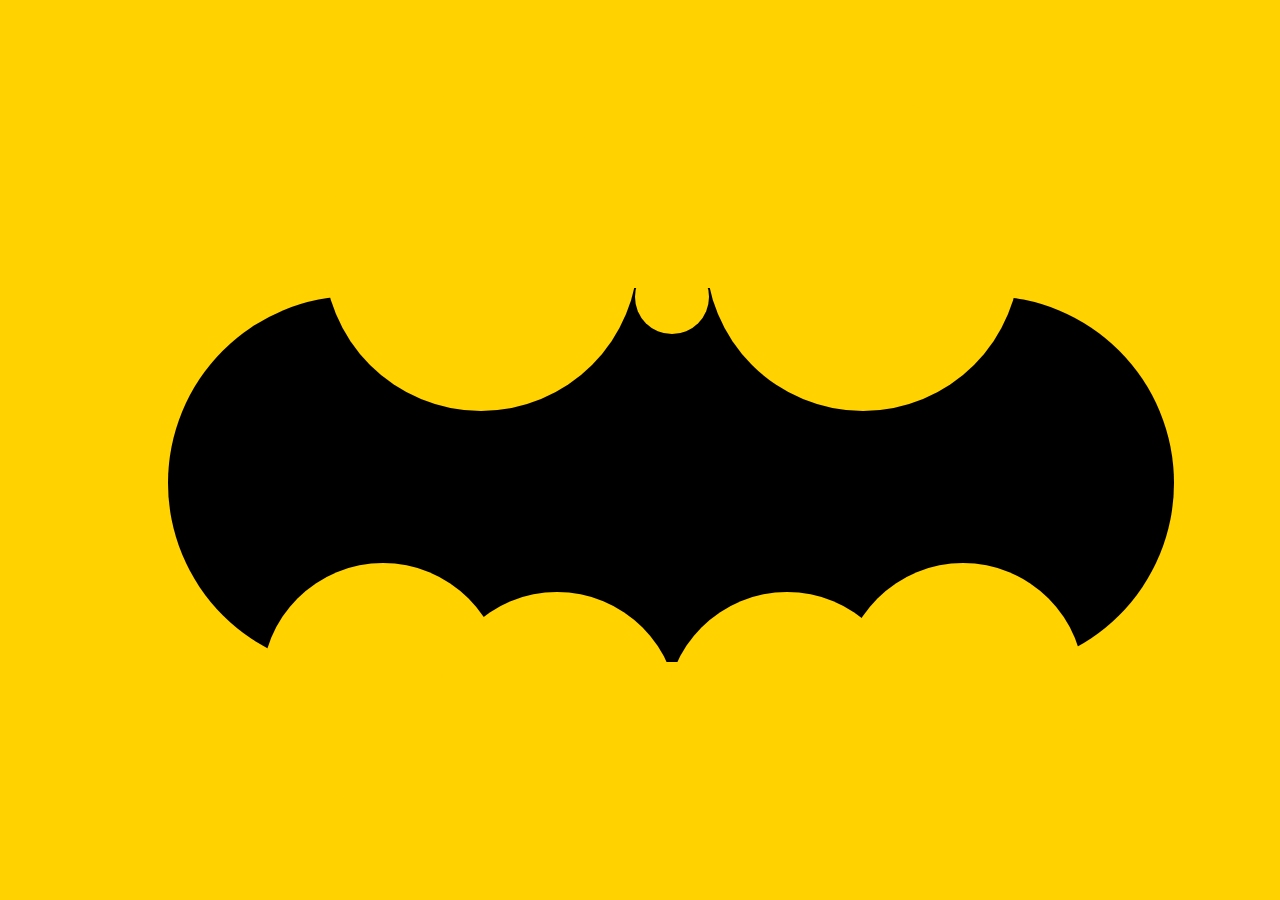
<file: Desenhos/Dc/Batman/index.html>
<!DOCTYPE html>
<html lang="en">
<head>
    <meta charset="UTF-8">
    <meta http-equiv="X-UA-Compatible" content="IE=edge">
    <meta name="viewport" content="width=device-width, initial-scale=1.0">
    <title>Batman</title>

    <link rel="stylesheet" href="./style.css">
</head>
<body>
    <div class="base"></div>
    <div class="lat-Left"></div>
    <div class="lat-Right"></div>
    <div class="base-1"></div>
    <div class="base-2"></div>
    <div class="base-3"></div>
    <div class="base-4"></div>
    <div class="top-1"></div>
    <div class="top-2"></div>
    <div class="higher"></div>
</body>
</html>
</file>
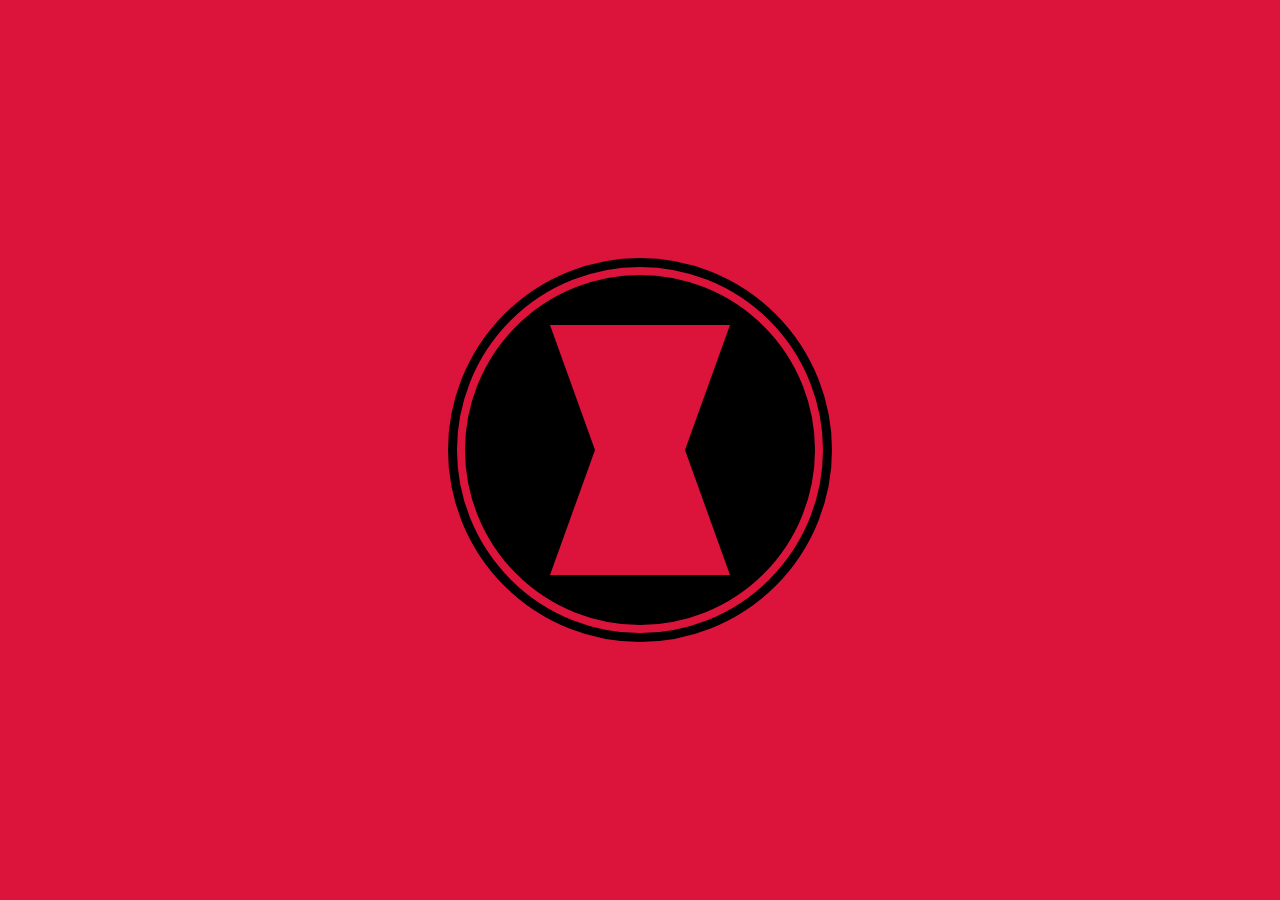
<file: Desenhos/-Symbol-Black_Widow.html>
<!DOCTYPE html>
<html lang="en">
<head>
    <meta charset="UTF-8">
    <meta http-equiv="X-UA-Compatible" content="IE=edge">
    <meta name="viewport" content="width=device-width, initial-scale=1.0">
    <title>Document</title>

    <style>

        * {

        margin: 0;
        padding: 0;
        border: 0;
            
        }

        *, *::before, *::after {

            box-sizing: border-box;

        }

        body {

            display: flex;
            background: crimson;
            height: 100vh;
            align-items: center;
            justify-content: center;


        }

        div {

            background-color: black;
            width: 400px;
            height: 400px;
            border-radius: 50%;
            border: 25px double crimson;
            position: fixed;

        }

        div::before {

            content: "";
            position: absolute;
            width: 0;
            height: 0;
            top: 50%;
            left: 50%;
            transform: translate(-50%, -50%);
            border-left: 90px solid transparent;
            border-bottom: 250px solid crimson;
            border-right: 90px solid transparent;

        }

        div::after {

            content: "";
            position: absolute;
            width: 0;
            height: 0;
            top: 50%;
            left: 50%;
            transform: translate(-50%, -50%);
            border-left: 90px solid transparent;
            border-top: 250px solid crimson;
            border-right: 90px solid transparent;

        }
    </style>
</head>
<body>
    <div></div>
</body>
</html>
</file>
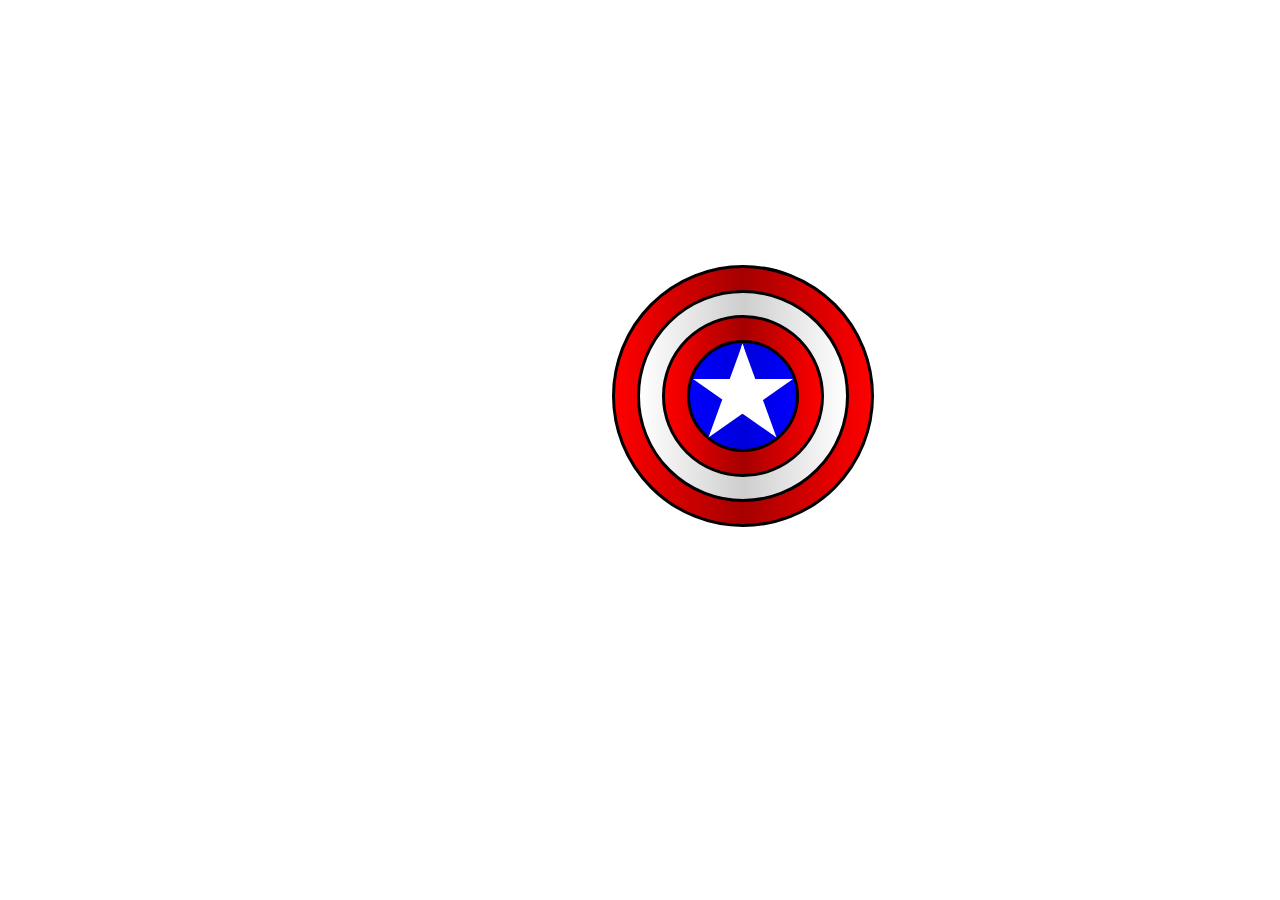
<file: Desenhos/Escudo_Capitão_America.html>
<!DOCTYPE html>
<html lang="en">
<head>
    <meta charset="UTF-8">
    <meta http-equiv="X-UA-Compatible" content="IE=edge">
    <meta name="viewport" content="width=device-width, initial-scale=1.0">
    <title>Escudo do Capitão America</title>

    <style>

        * {

            margin: 0;
            padding: 0;
            border: 0;
                
        }

        /* CONFIG BODY */

        body {

            margin: 0 auto;
                
        }

        .Circle {

            border-radius: 50%;
            border: 3px solid;

            display: flex;
            align-items: center;
            justify-content: center;

            background: linear-gradient(to right, var(--Color1), var(--Color2), var(--Color1));

        }

        #Circle1 {

            width: 256px;
            height: 256px;

            --Color1: red;
            --Color2: rgb(166, 0, 0);

        }

        #Circle2 {

            width: 206px;
            height: 206px;
            
            --Color1: #fff;
            --Color2: rgb(206, 206, 206); 

        }

        #Circle3 {

            width: 156px;
            height: 156px;
            
            --Color1: red;
            --Color2: rgb(166, 0, 0);

        }

        #Circle4 {

            width: 106px;
            height: 106px;
            
            --Color1: blue;
            --Color2: rgb(0, 0, 220);

        }

        #Star {

            border-left: 50px solid transparent;
            border-right: 50px solid transparent;
            border-bottom: 35px solid white;
            transform: rotate(180deg);
        }

        #Star:before {

            position: absolute;
            border-left: 50px solid transparent;
            border-right: 50px solid transparent;
            border-bottom: 35px solid white;
            transform: rotate(70deg);
            content: "";
            left: -50px;
            
        }

        #Star:after {

            position: absolute;
            border-left: 50px solid transparent;
            border-right: 50px solid transparent;
            border-bottom: 35px solid white;
            transform: rotate(-70deg);
            content: "";
            left: -48.8px;
            top: 0.1px;

        }

    </style>

</head>
<body style="margin-left: 612px; margin-top: 265px;">
    <div id="Circle1" class="Circle">

        <div id="Circle2" class="Circle">

            <div id="Circle3" class="Circle">

                <div id="Circle4" class="Circle">

                    <div id="Star">

                    </div>

                </div>

            </div>

        </div>

    </div>

</body>
</html>
</file>
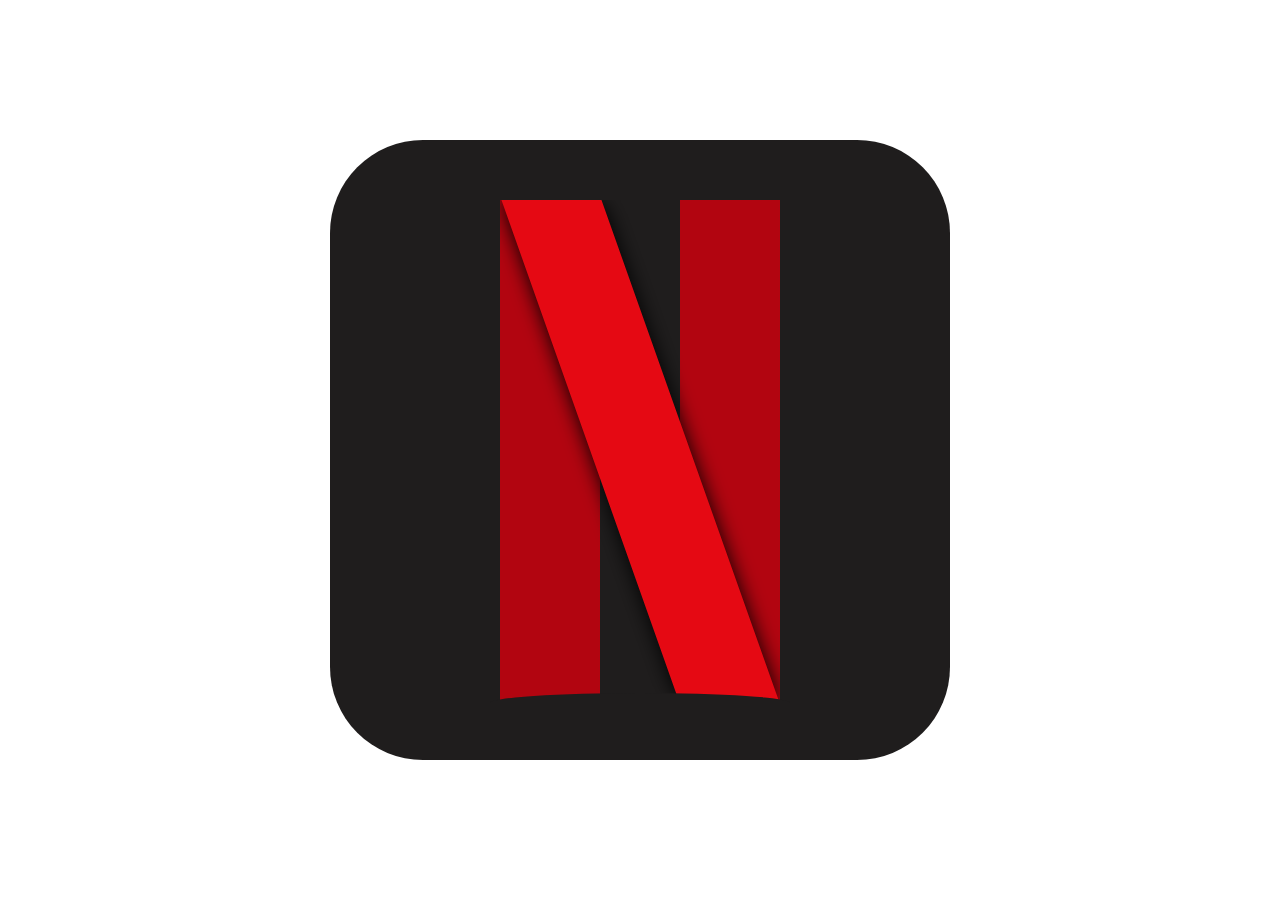
<file: Netflix/Logo-Netflix.html>
<!DOCTYPE html>
<html lang="en">
<head>
    <meta charset="UTF-8">
    <meta http-equiv="X-UA-Compatible" content="IE=edge">
    <meta name="viewport" content="width=device-width, initial-scale=1.0">
    <title>Netflix</title>

    <link rel="stylesheet" href="./Reset_Config.css">
    <link rel="stylesheet" href="./Style_Netflix.css">

</head>
<body>
    <main>
        <div>
            <span></span>
        </div>
    </main>
</body>
</html>
</file>
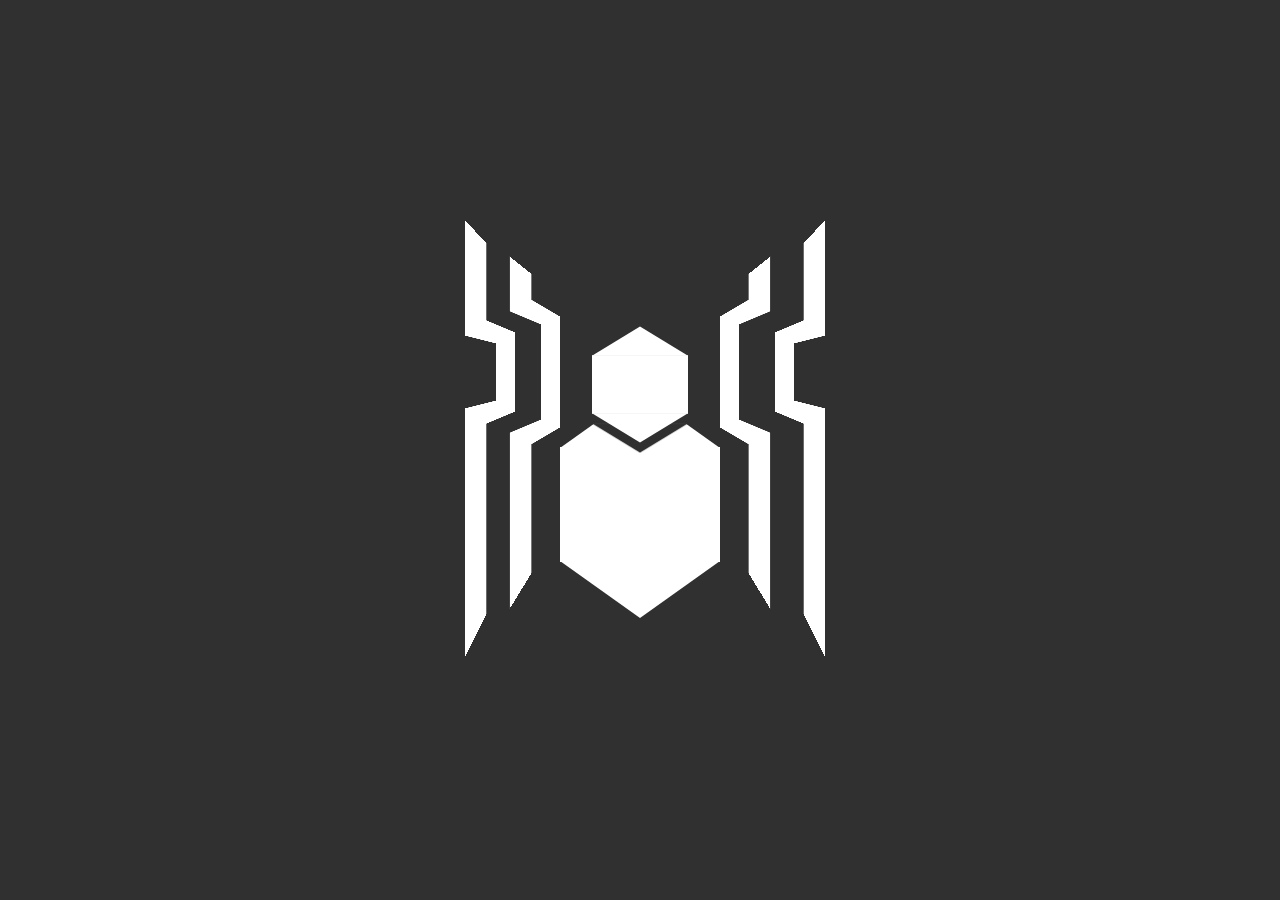
<file: Desenhos/-Symbol-Spider-Man/-Symbol-Spider-Man.html>
<!DOCTYPE html>
<html lang="en">
<head>
    <meta charset="UTF-8">
    <meta http-equiv="X-UA-Compatible" content="IE=edge">
    <meta name="viewport" content="width=device-width, initial-scale=1.0">
    <title>Spider-Man</title>

    <link rel="stylesheet" href="./-Simbol-Spider-Man.css">
</head>
<body>
    <div class="Container">
        <div class="Head Hex">
            <div class="Body Hex"></div>

            <div class="Legs">
                <div class="Wrap">
                    <div class="Leg"></div>
                    <div class="Leg"></div>
                </div>
                <div class="Wrap-Out">
                    <div class="Leg-Out"></div>
                    <div class="Leg-Out"></div>
                </div>
            </div>
        </div>
    </div>
</body>
</html>
</file>
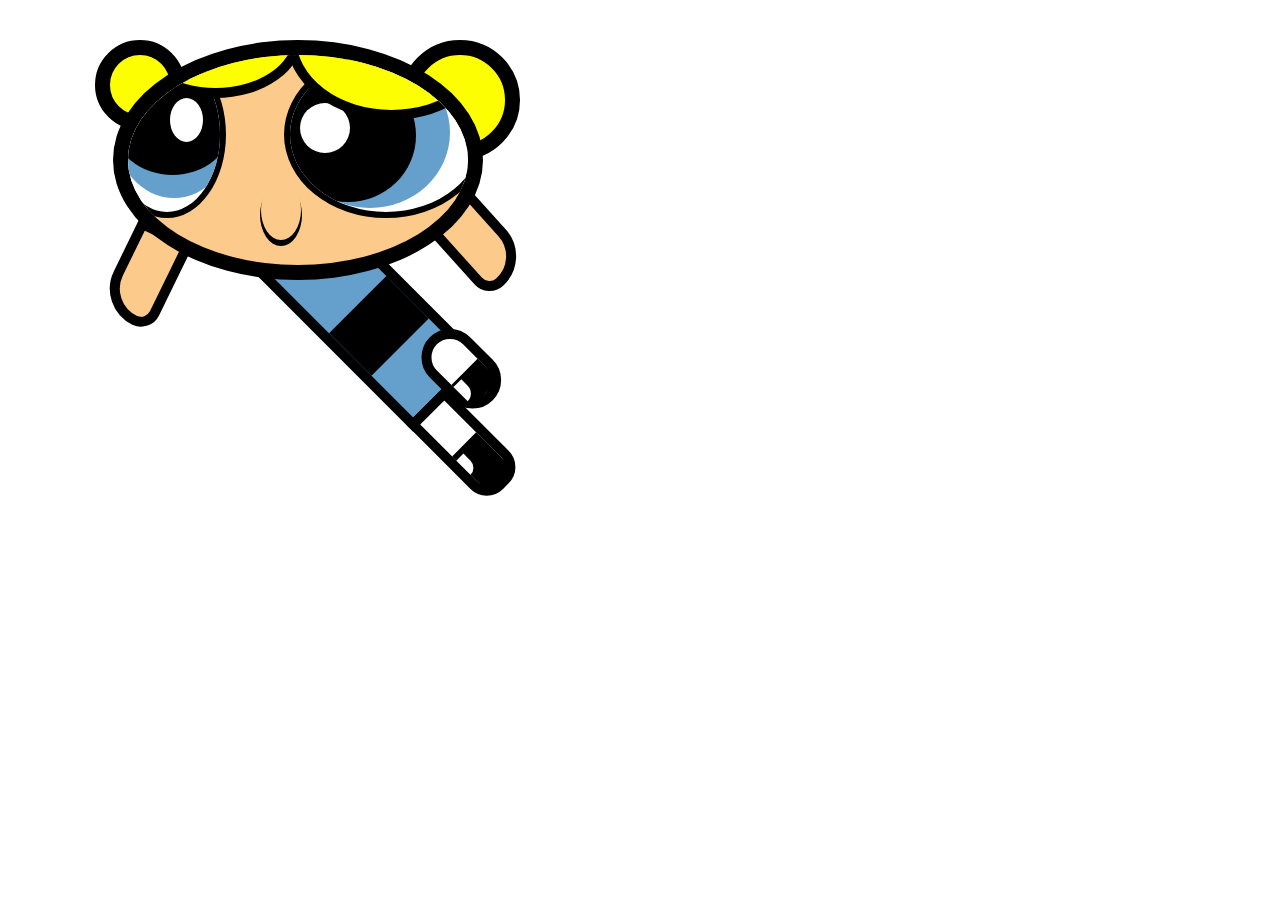
<file: Desenhos/As_Meninas_Super_Poderosas/LIndinha.html>
<!DOCTYPE html>
<html lang="en">
<head>
    <meta charset="UTF-8">
    <meta http-equiv="X-UA-Compatible" content="IE=edge">
    <meta name="viewport" content="width=device-width, initial-scale=1.0">
    <title>Document</title>

    <link rel="stylesheet" href="./Lindinha.css">
    
</head>
<body>
    <div>

        <div class="Container">
            <div class="MoreHair MoreHair--Left"></div>
            <div class="MoreHair MoreHair--Right"></div>
            <div class="Head">
              <div class="Hair Hair--Left"></div>
              <div class="Hair Hair--Right"></div>
              <div class="Eye Eye--Left">
                <div class="Cornea Cornea--Left"></div>
                <div class="Pupila Pupila--Left"></div>
              </div>
              <div class="Eye Eye--Right">
                <div class="Cornea Cornea--Right"></div>
                <div class="Pupila Pupila--Right"></div>
              </div>
              <div class="Mouth"></div>
            </div>
             <div class="Body">
               <div class="Arm Arm--Left"></div>
               <div class="Arm Arm--Right"></div>
               <div class="LeftLeg"></div>
               <div class="RightLeg"></div>
             </div>
          </div>

    </div>
</body>
</html>
</file>
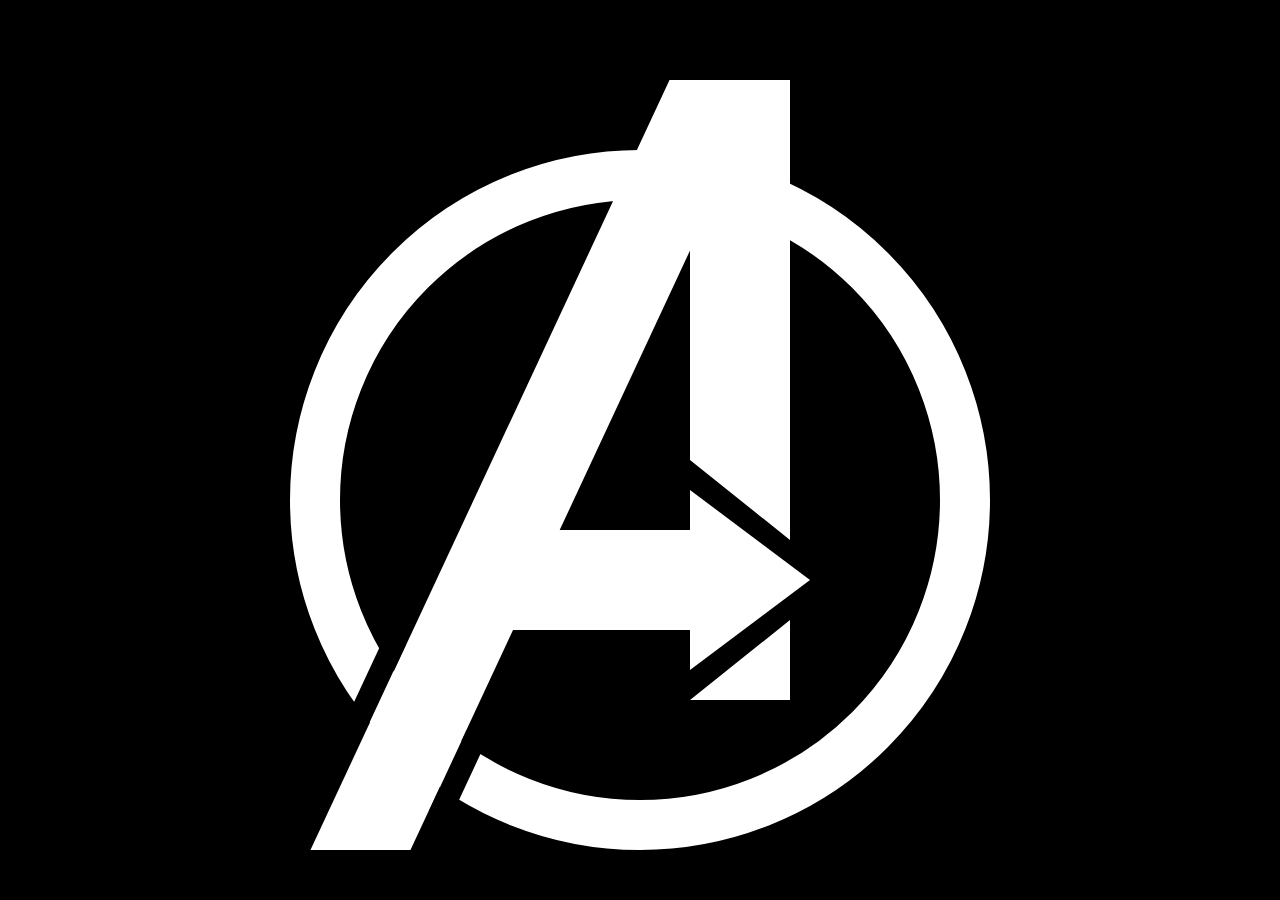
<file: Desenhos/The_Avengers/The_Avengers.html>
<!DOCTYPE html>
<html lang="en">
<head>
    <meta charset="UTF-8">
    <meta http-equiv="X-UA-Compatible" content="IE=edge">
    <meta name="viewport" content="width=device-width, initial-scale=1.0">
    <title>The Avengers</title>

    <link rel="stylesheet" href="./The_Avengers.css">
    
</head>
<body>

    <div class="Container">

        <div class="Circle"></div>
        <div class="A-1"></div>
        <div class="A-2"></div>
        <div class="A-3"></div>
        <div class="Arrow-Right"></div>
        <div class="Arrow-Down"></div>
        <div class="Arrow-Left"></div>
        <div class="Black-Bar-1"></div>
        <div class="Black-Bar-2"></div>

    </div>

</body>
</html>
</file>
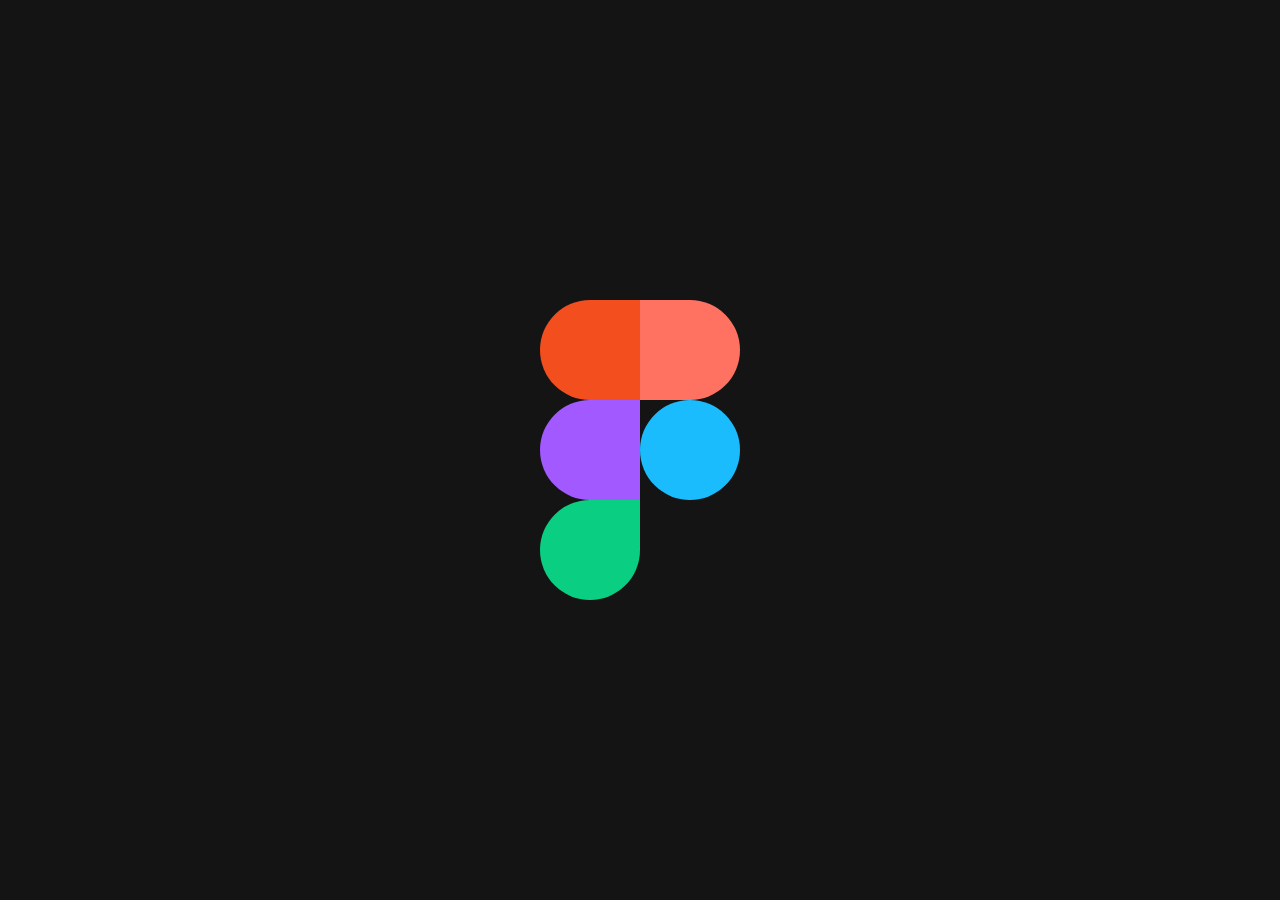
<file: Logos/Figma/Figma.html>
<!DOCTYPE html>
<html lang="en">
<head>
    <meta charset="UTF-8">
    <meta http-equiv="X-UA-Compatible" content="IE=edge">
    <meta name="viewport" content="width=device-width, initial-scale=1.0">
    <title>Figma</title>

    <link rel="stylesheet" href="./Reset_Config.css">
    <link rel="stylesheet" href=".//Style_Figma.css">
</head>
<body>
    
    <div class="Container">

        <div class="Left"></div>
        <div class="Right"></div>

    </div>

</body>
</html>
</file>
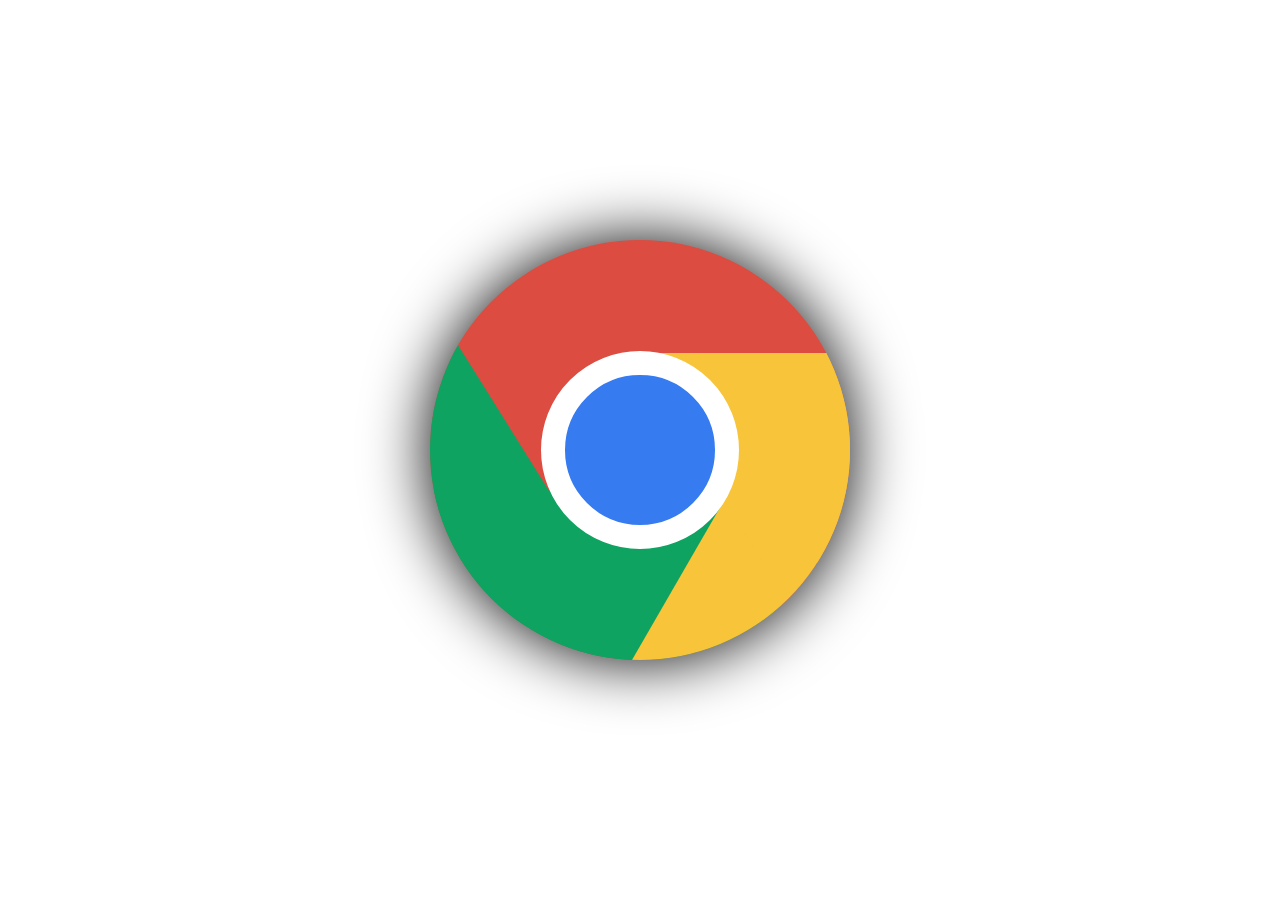
<file: Logos/Google-Chrome/Google-Chrome.html>
<!DOCTYPE html>
<html lang="en">
<head>
    <meta charset="UTF-8">
    <meta http-equiv="X-UA-Compatible" content="IE=edge">
    <meta name="viewport" content="width=device-width, initial-scale=1.0">
    <title>Document</title>

    <link rel="stylesheet" href="./Googlr-Chrome.css">
    
</head>
<body>
    <div class="Logo">
  
        <div class="Center"></div>
        <div class="Yellow"></div>
        <div class="Green"></div>
        
    </div>
</body>
</html>
</file>
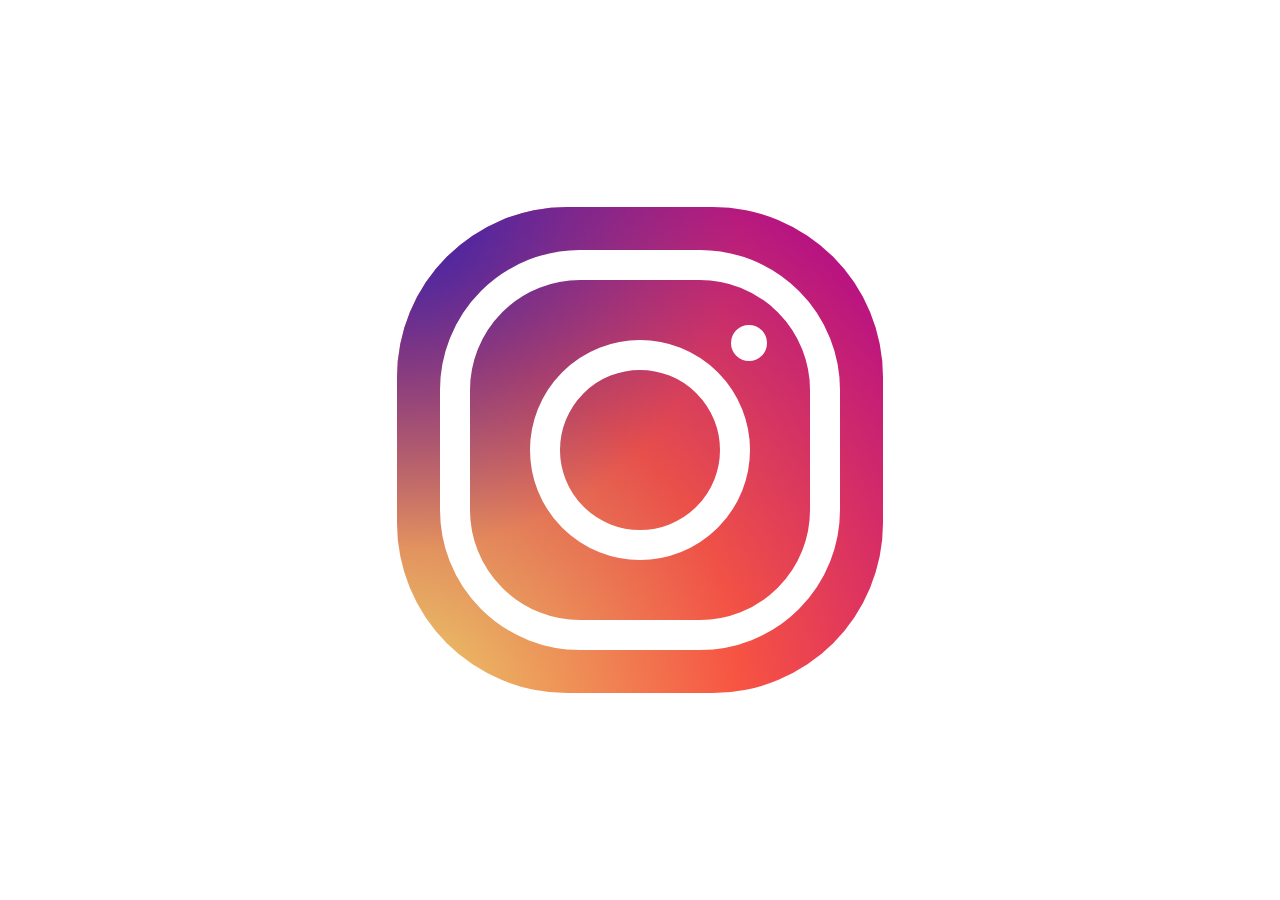
<file: Logos/Instagram/Instagram.html>
<!DOCTYPE html>
<html lang="en">
<head>
    <meta charset="UTF-8">
    <meta http-equiv="X-UA-Compatible" content="IE=edge">
    <meta name="viewport" content="width=device-width, initial-scale=1.0">
    <title>Instagram</title>

    <link rel="stylesheet" href="./Config_Instagram.css">
    <link rel="stylesheet" href="./Style_Instagram.css">

    
</head>
<body>
    
    <div class="Container">
        <span></span>
    </div>

</body>
</html>
</file>
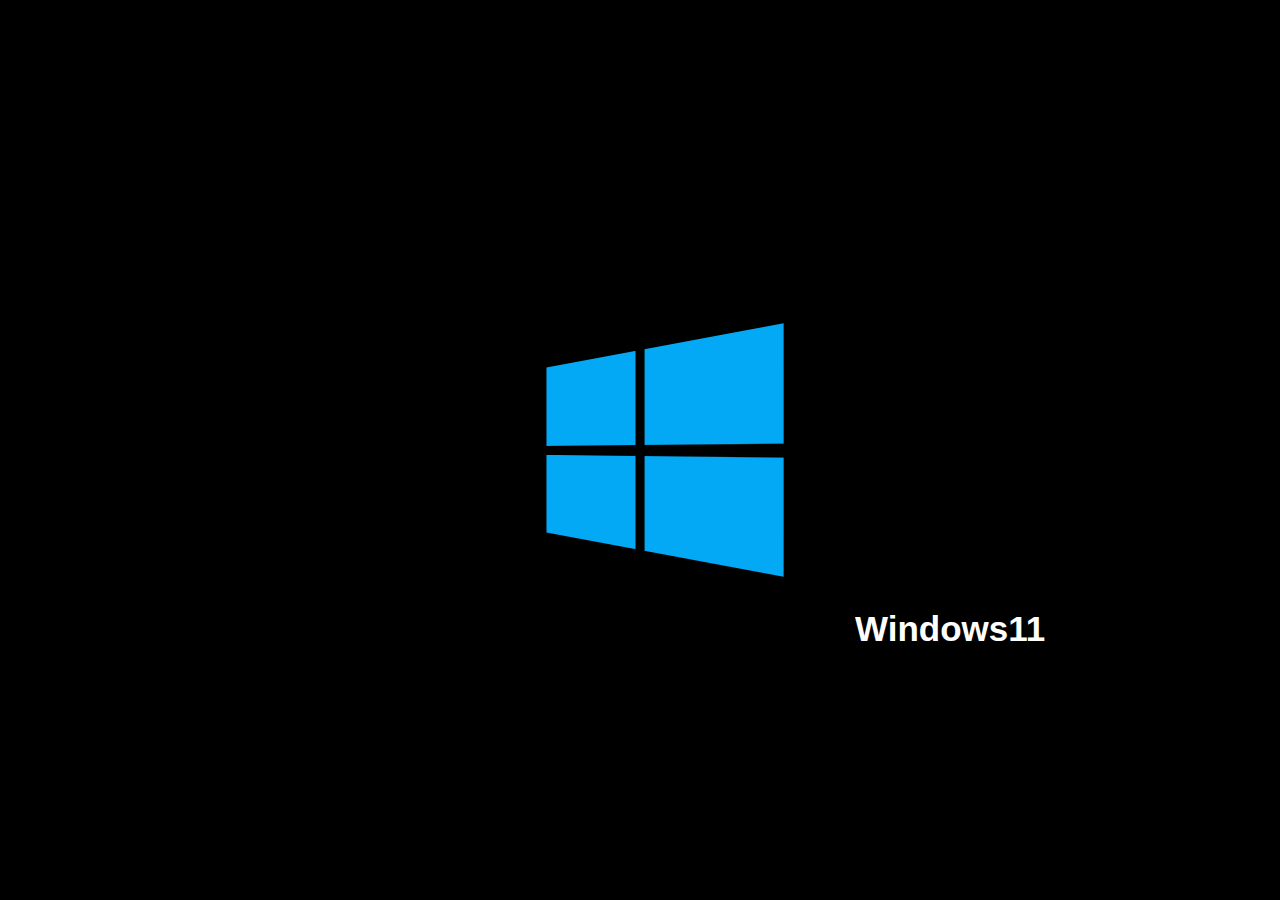
<file: Logos/Windows11/Windows11.html>
<!DOCTYPE html>
<html lang="en">
<head>
    <meta charset="UTF-8">
    <meta http-equiv="X-UA-Compatible" content="IE=edge">
    <meta name="viewport" content="width=device-width, initial-scale=1.0">
    <title>Document</title>

    <link rel="stylesheet" href="./Windows11.css">

</head>
<body>
    
    <div>

        <span></span>
        <span></span>
        <span></span>
        <span></span>

    </div>
    
    <h5>Windows11</h5>

</body>
</html>
</file>
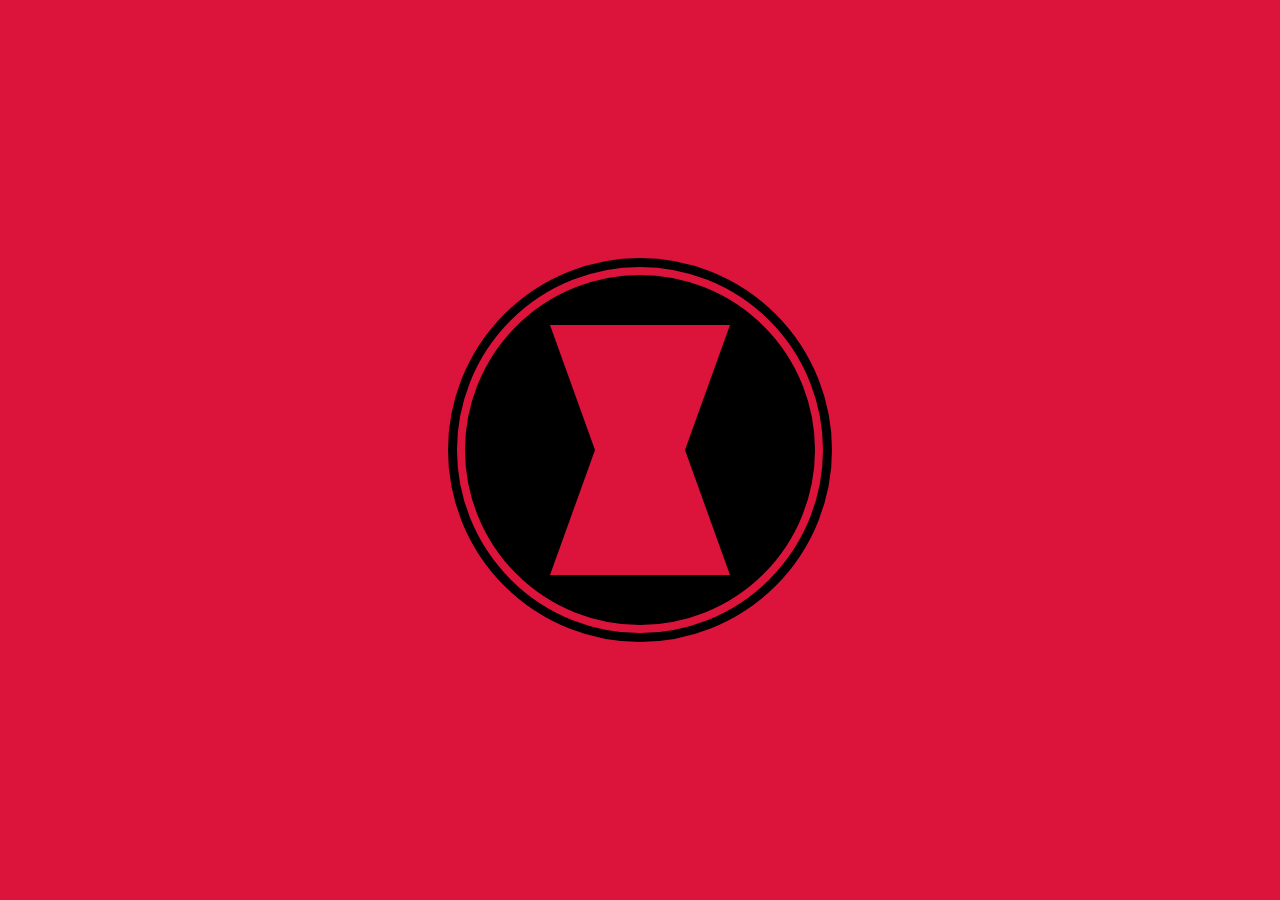
<file: Desenhos/Marvel/Black-Widow/-Symbol-Black_Widow.html>
<!DOCTYPE html>
<html lang="en">
<head>
    <meta charset="UTF-8">
    <meta http-equiv="X-UA-Compatible" content="IE=edge">
    <meta name="viewport" content="width=device-width, initial-scale=1.0">
    <title>Document</title>
    <link rel="stylesheet" href="./Style.css">
</head>
<body>
    <div></div>
</body>
</html>
</file>
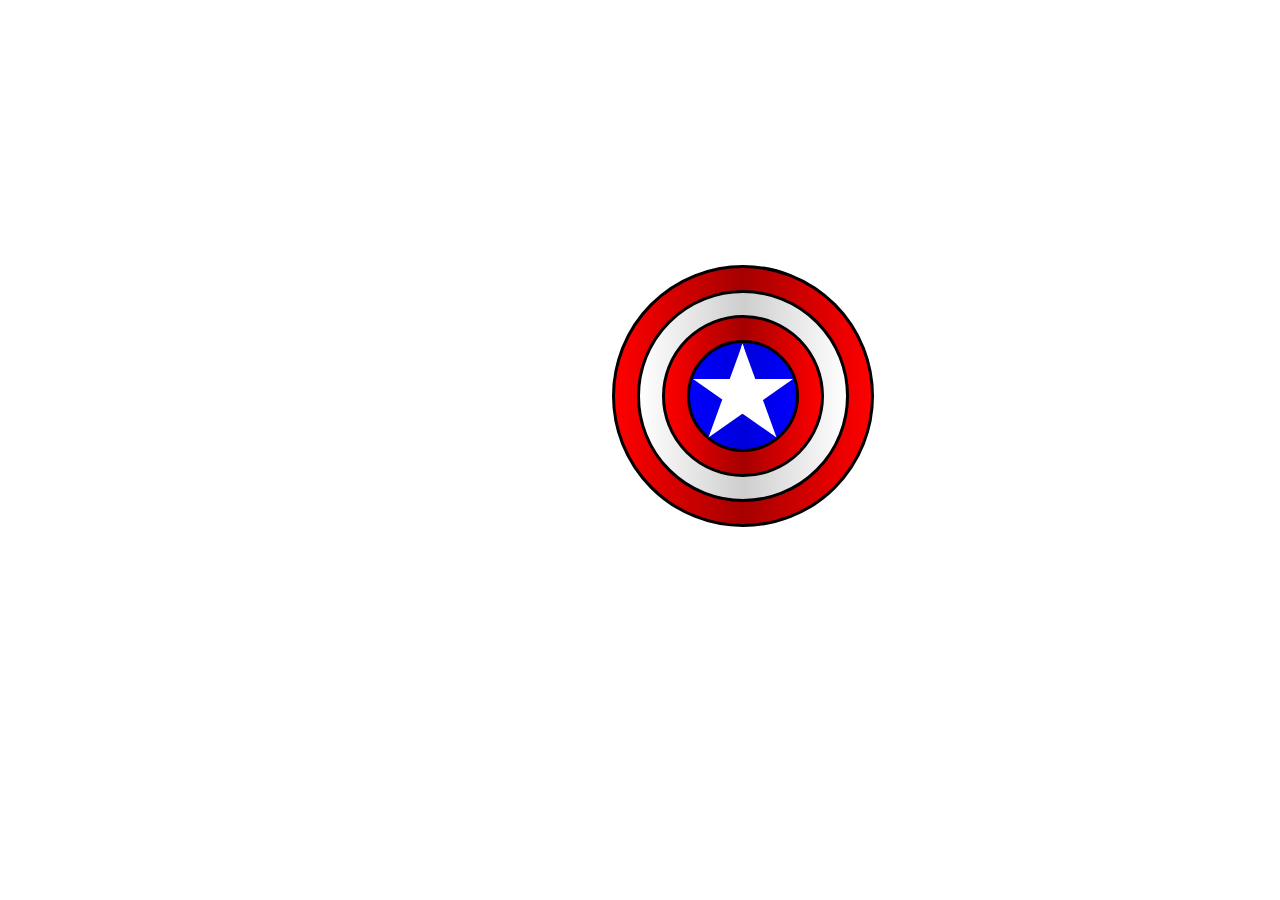
<file: Desenhos/Marvel/CapitaoAmerica/Escudo_Capitão_America.html>
<!DOCTYPE html>
<html lang="en">
<head>
    <meta charset="UTF-8">
    <meta http-equiv="X-UA-Compatible" content="IE=edge">
    <meta name="viewport" content="width=device-width, initial-scale=1.0">
    <title>Escudo do Capitão America</title>
    <link rel="stylesheet" href="./style.css">
</head>
<body style="margin-left: 612px; margin-top: 265px;">
    <div id="Circle1" class="Circle">

        <div id="Circle2" class="Circle">

            <div id="Circle3" class="Circle">

                <div id="Circle4" class="Circle">

                    <div id="Star">

                    </div>

                </div>

            </div>

        </div>

    </div>

</body>
</html>
</file>
<file: Desenhos/Dc/Batman/style.css>
body {
    background-color: #ffd200;
    position: relative;
}

.base {
    position: absolute;
    top: 280px;
    left: 336px;
    width: 644px;
    height: 374px;
    background-color: #000000;
    z-index: 1;
}

.lat-Left, .lat-Right {
    position: absolute;
    top: 288px;
    width: 374px;
    height: 374px;
    border-radius: 50%;
    background-color: #000000;
} 

.lat-Left {
    left: 160px;
    z-index: 2;
}

.lat-Right {
    left: 792px;
    z-index: 3;
}

.base-1, .base-2, .base-3, .base-4 {
    position: absolute;
    width: 242px;
    height: 242px;
    border-radius: 50%;
    background-color: #ffd200;
}

.base-1 {
    top: 555px;
    left: 254px;
    z-index: 4;
}

.base-2 {
    top: 584px;
    left: 428px;
    z-index: 5;
}

.base-3 {
    top: 584px;
    left: 658px;
    z-index: 6;
}

.base-4 {
    top: 555px;
    left: 834px;
    z-index: 7;
}

.top-1, .top-2 {
    position: absolute;
    width: 314px;
    height: 314px;
    background-color: #ffd200;
    border-radius: 50%;
    top: 89px;
}

.top-1 {
    left: 316px;
    z-index: 8;
}

.top-2 {
    left: 698px;
    z-index: 9;
}

.higher {
    position: absolute;
    width: 74px;
    height: 74px;
    background-color: #ffd200;
    border-radius: 50%;
    top: 252px;
    left: 627px;
    z-index: 10;
}
</file>
<file: Netflix/Style_Netflix.css>
body {

    display: flex;
    justify-content: center;
    align-items: center;
    height: 100vh;
    overflow: hidden;

}

main {
    
    background: var(--background);
    position: relative;
    width: 620px;
    height: 620px;
    border-radius: 15%;
    
    display: flex;
    justify-content: center;
    align-items: center;

}

main::before {

    content: "";
    position: absolute;
    background: var(--background);
    z-index: 3;
    width: 300px;
    height: 10px;
    bottom: 57px;
    border-radius: 50% /100% 100% 0 0;

}

div {

    position: relative;
    width: 280px;
    height: 500px;
    overflow: hidden;
    display: flex;

}

div::before, div::after {

    content: "";
    position: absolute;
    width: 100px;
    height: 500px;
    background: var(--red-dark);
    
}

div::before {

    left: 0;

}

div::after {

    right: 0;

}

span {

    background: var(--red);
    width: 100px;
    height: 500px;
    position: relative;
    z-index: 2;
    transform: skew(19.5deg) translate(90%);
    filter: drop-shadow(0 0 .65rem);

}
</file>
<file: Desenhos/-Symbol-Spider-Man/-Simbol-Spider-Man.css>
*, *::before, *::after {

    padding: 0;
    margin: 0;

}

body {

    display: flex;
    justify-content: center;
    align-items: center;
    height: 100vh;
    overflow: hidden;
    background: #303030;

}

.Container {

    margin-top: 109px;
    display: flex;
    justify-content: center;
    align-items: center;
    position: relative;
    width: 500px;
    height: 500px;

}

.Hex {

    width: 160px;
    height: 115px;
    background: #fff;
    position: relative;

}

.Hex::before, .Hex::after {

    content: '';
    position: absolute;
    width: 0;
    height: 0;
    border-left: 80px solid transparent;
    border-right: 80px solid transparent;

}

.Hex::before {

    border-bottom: 57px solid white;
    top: -56px;

}

.Hex::after {

    border-top: 57px solid white;
    bottom: -56px;

}

.Head .Hex {

    position: absolute;
    top: -120px;
    transform: scale(.6) scaleY(.85);
    filter: drop-shadow(0 20px #303030);

}

.Legs {

    width: 500px;
    height: 250px;
    position: absolute;
    top: -200px;
    left: -170px;
    display: flex;
    justify-content: center;

}

.Wrap {

    width: 260px;
    display: flex;
    align-items: center;
    justify-content: space-between;

}

.Wrap-Out {

    width: 360px;
    top: 30%;
    left: 75px;
    display: flex;
    position: absolute;
    align-items: center;
    justify-content: space-between;

}

.Leg {

    background: white;
    width: 60px;
    height: 140px;
    position: relative;
    transform: perspective(10px) rotateY(5deg) scale(.8) scaleY(1.2);

}

.Leg-Out {

    background: #fff;
    width: 60px;
    height: 100px;
    position: relative;
    transform: perspective(10px) rotateY(5deg) scale(.8) scaleY(1.2);

}

.Leg:last-child {

    transform: perspective(10px) rotateY(-5deg) rotateY(180deg) scale(.8) scaleY(1.2);

}

.Leg-Out:last-child {

    transform: perspective(10px) rotateY(-5deg) rotateY(180deg) scale(.8) scaleY(1.2);

}

.Leg::before, .Leg::after{

    content: "";
    position: absolute;
    
}

.Leg::before {

    width: 32px;
    height: 100px;
    left: -1px;
    top: 20px;
    background: #303030;

}

.Leg-Out::before {

    content: "";
    position: absolute;
    width: 32px;
    height: 60px;
    top: 20px;
    left: -1px;
    background: #303030;

}

.Leg::after {

    background: #fff;
    width: 20px;
    height: 290px;
    top: -25px;
    z-index: -1;

}

.Leg-Out::after {

    content: "";
    position: absolute;
    background: #fff;
    width: 20px;
    height: 360px;
    top: -75px;
    z-index: -1;

}
</file>
<file: Desenhos/As_Meninas_Super_Poderosas/Lindinha.css>
.Container {

    display: flex;
    flex-direction: column;
    align-items: center;
    max-width: 500px;
    justify-content: center;
    margin: 40px;
    
}

.Head {

    width: 340px;
    height: 210px;
    background-color: #fccb8c;
    border-radius: 50%;
    border: 15px solid #000;
    position: relative;
    overflow: hidden;
    z-index: 2;

}

.Hair {

    background-color: #fefe02;
    position: absolute;
    border: 10px solid #000;
    border-radius: 50%;
    z-index: 2;
    
}

.Hair--Left {

    width: 155px;
    height: 104px;
    top: -81px;

}

.Hair--Right {

    width: 191px;
    height: 145px;
    top: -100px;
    right: -29px;

}


.Eye {

    background-color: #fff;
    border-radius: 50%;
    border: 6px solid #000;
    position: absolute;
    z-index: 1;
    overflow: hidden;

}

.Eye--Left {

    height: 155px;
    width: 106px;
    left: -20px;
    top: -4px;

}

.Eye--Right {

    height: 155px;
    width: 192px;
    right: -20px;
    top: -4px;

}

.Mouth {

    position: absolute;
    top: 74%;
    left: 45%;
    transform: translate(-50%, -50%);
    height: 60px;
    width: 40px;
    box-shadow: 0px 5px 0 1px #000;
    border-radius: 50%;

}

.Cornea {

    background-color: #659fcc;
    border-radius: 50%;

}

.Cornea--Left {

    height: 141px;
    width: 120px;

}

.Cornea--Right {

    height: 151px;
    width: 160px;

}

.Pupila {

    background-color: #000;
    position: absolute;
    top: 21px;
    border-radius: 50%;

}

.Pupila--Left {

    height: 97px;
    width: 117px;

}

.Pupila--Left::before {

    content: '';
    width: 33px;
    background: #fff;
    height: 44px;
    position: absolute;
    top: 20px;
    left: 48%;
    z-index: 3;
    border-radius: 50%;

}

.Pupila--Right {

    height: 133px;
    width: 136px;
    top: 12px;
    left: -10px;

}

.Pupila--Right::before {

    content: '';
    width: 50px;
    background: #fff;
    height: 50px;
    position: absolute;
    top: 34px;
    left: 15%;
    z-index: 3;
    border-radius: 50%;

}

.Body {

    width: 81px;
    height: 199px;
    border: 10px solid #000;
    background-color: #659fcc;
    transform: rotate(-45deg);
    position: relative;
    bottom: 71px;
    z-index: 1;
    left: 73px;

}

.Body::before {

    content: '';
    position: absolute;
    width: 100%;
    height: 60px;
    background-color: #000;
    top: 80px;

}

.LeftLeg {

    width: 34px;
    border: 10px solid #000;
    background-color: #fff;
    height: 94px;
    bottom: -114px;
    position: absolute;
    left: -10px;
    border-bottom-left-radius: 23px;
    border-bottom-right-radius: 23px;

}

.LeftLeg::before {

    content: '';
    width: 100%;
    position: absolute;
    height: 50px;
    bottom: -1px;
    background-color: #000;

}

.LeftLeg::after {

    content: '';
    width: 30%;
    position: absolute;
    height: 20px;
    bottom: 23px;
    background-color: #fff;
    border-bottom-right-radius: 20px;

}

.RightLeg {

    border: 10px solid #000;
    position: absolute;
    bottom: -44px;
    right: -16px;
    width: 37px;
    background: #fff;
    height: 69px;
    border-radius: 29px;

}

.RightLeg::before {

    content: '';
    width: 100%;
    position: absolute;
    height: 30px;
    bottom: 0;
    background-color: #000;

}

.RightLeg::after {

    content: '';
    width: 30%;
    position: absolute;
    height: 20px;
    bottom: 7px;
    background-color: #fff;
    border-bottom-right-radius: 20px;

}

.Arm {

    border: 10px solid #000;
    background: #fccb8c;
    width: 40px;
    height: 80px;
    position: absolute;

}

.Arm--Left {

    top: -141px;
    transform: rotate(71deg);
    left: -119px;
    border-bottom-left-radius: 60px;
    border-bottom-right-radius: 30px;

}

.Arm--Right {

    top: 70px;
    transform: rotate(3deg);
    right: -118px;
    border-bottom-left-radius: 30px;
    border-bottom-right-radius: 60px;

}

.MoreHair {

    content: '';
    position: absolute;
    background-color: #fefe02;
    border: 15px solid #000;
    border-radius: 50%;

}

.MoreHair--Left {

    top: 40px;
    left: 95px;
    width: 60px;
    height: 60px;

}

.MoreHair--Right {

    top: 40px;
    left: 400px;
    width: 90px;
    height: 90px;

}
</file>
<file: Desenhos/The_Avengers/The_Avengers.css>
body {

    background: #000000;

}

.Container {

    width: 700px;
    height: auto;
    margin: 80px auto;
    position: relative;
    
}

.Circle {

    width: 600px;
    height: 600px;
    border: solid 50px #ffffff;
    border-radius: 50%;
    top: 70px;
    position: absolute;
    z-index: 10;

}

.A-1 {

    width: 100px;
    height: 770px;
    background: #ffffff;
    transform: skewX(-25deg);
    position: absolute;
    left: 200px;
    z-index: 20px;

}

.A-2 {

    width: 100px;
    height: 380px;
    background: #ffffff;
    position: absolute;
    left: 400px;
    z-index: 30;

}

.A-3 {

    width: 190px;
    height: 100px;
    background: #ffffff;
    position: absolute;
    left: 210px;
    top: 450px;
    z-index: 40;    

}

.Arrow-Right {

    width: 0;
    height: 0;
    border-top: 90px solid transparent;
    border-bottom: 90px solid transparent;
    border-left: 120px solid #ffffff;
    left: 400px;
    top: 410px;
    position: absolute;
    z-index: 50;

}

.Arrow-Down {

    width: 0;
    height: 0;
    border-bottom: 80px solid transparent;
    border-right: 100px solid #ffffff;
    left: 400px;
    top: 380px;
    position: absolute;
    z-index: 60;

}

.Arrow-Left {

    width: 0;
    height: 0;
    border-top: 80px solid transparent;
    border-right: 100px solid #ffffff;
    left: 400px;
    top: 540px;
    position: absolute;
    z-index: 70;

}

.Black-Bar-1, .Black-Bar-2 {

    width: 25px;
    height: 80px;
    background: #000000;
    transform: skewX(-25deg);
    position: absolute;

}

.Black-Bar-1 {

    left: 158px;
    top: 650px;
    z-index: 80;

}

.Black-Bar-2 {

    left: 72px;
    top: 565px;
    z-index: 90;

}
</file>
<file: Logos/Figma/Style_Figma.css>
body {

    background: var(--Black);
    display: flex;
    justify-content: center;
    align-items: center;
    height: 100vh;

    }

    .Container {

        display: flex;
        width: 200px;
        height: 300px;

    }

    .Left {

        position: relative;
        background: var(--Orange);
        width: 100px;
        height: 100px;
        border-radius: 50% 0 0 50%;
        box-shadow: 0 100px var(--Purple);
    }

    .Left::before {

        content: "";
        position: absolute;
        background: var(--Green);
        width: 100px;
        height: 100px;
        top: 200px;
        border-radius: 50% 0 50% 50%;

    }

    .Right {

        position: relative;
        background: var(--Salmon);
        width: 100px;
        height: 100px;
        border-radius: 0 50% 50% 0;

    }

    .Right::before {

        content: "";
        position: absolute;
        background: var(--Blue);
        width: 100px;
        height: 100px;
        top: 100px;
        border-radius: 50%;

    }
</file>
<file: Logos/Google-Chrome/Googlr-Chrome.css>
body {
  
    margin: 0;
    padding: 0;
    
    
  }
  
  .Logo {
    
    position: absolute;
    top: 50%;
    left: 50%;
    transform: translate(-50%, -50%);
    width: 420px;
    height: 420px;
    background: #dc4c40;
    border-radius: 50%;
    overflow: hidden;
    filter: drop-shadow(0 0 2rem);
  
    
  }
  
  .Center {
    
    position: absolute;
    top: 50%;
    left: 50%;
    transform: translate(-50%, -50%);
    width: 150px;
    height: 150px;
    background: #367bf0;
    border-radius: 50%;
    border: 24px solid #fff;
    z-index: 3;
    
  }
  
  .Yellow {
    
    position: absolute;
    top: 27%;
    left: 61.5%;
    width: 100%;
    height: 100%;
    background: #f7c43a;
    z-index: 2;
    transform: skewX(-30deg);
    
  }
  
  .Yellow:before {
    
    content: '';
    position: absolute;
    top: 0;
    left: -50px;
    width: 100%;
    height: 50%;
    background: #f7c43a;
    transform: skewX(50deg);
    
  }
  
  .Green {
    
    position: absolute;
    top: 22%;
    left: -269px;
    width: 100%;
    height: 100%;
    background: #0fa361;
    z-index: 1;
    transform: skewX(32deg);
    
  }
  
  .Green:before {
    
    content: '';
    position: absolute;
    top: 160px;
    left: 160px;
    width: 100%;
    height: 100%;
    background: #0fa361;
    
  }
</file>
<file: Logos/Instagram/Config_Instagram.css>
*, *::before, *::after {

    margin: 0;
    padding: 0;
    box-sizing: border-box;

}

:root {

    --Yellow: #F9DC64;
    --Orange: #FF553E;
    --Purple: #B5008E;
    --Blue: #3023AE;
    --Blue-Alpha: #3023AE1f; 

}

body {

    display: flex;
    justify-content: center;
    align-items: center;
    height: 100vh;
    overflow: hidden;

}
</file>
<file: Logos/Instagram/Style_Instagram.css>
/* BACKGROUND */

/* DEGRADÊ BACKGROUND PRIMEIRA PARTE */

.Container {

    width: 486px;
    height: 486px;
    border-radius: 35%;
    background-image: radial-gradient(circle at bottom left, var(--Yellow), var(--Orange), var(--Purple));
    position: relative;

}

/* DEGRADÊ BACKGROUND SEGUNDA PARTE */

.Container::before {

    content: "";
    position: absolute;
    background-image: radial-gradient(circle at top left, var(--Blue), var(--Blue-Alpha), transparent);
    width: 486px;
    height: 486px;
    border-radius: 35%;

}

/* WHITE INTERNO 1º QUADRADO */

span {

    width: 400px;
    height: 400px;
    border: 30px solid #fff;
    position: absolute;
    top: 50%;
    left: 50%;
    transform: translate(-50%, -50%);
    border-radius: 35%;

}

span::before, span::after {

    content: "";
    position: absolute;

}

/* WHITE INTERNO 2º CIRCULO */

span::before {

    width: 220px;
    height: 220px;
    border: 30px solid #fff;
    border-radius: 50%;
    top: 50%;
    left: 50%;
    transform: translate(-50%, -50%);

}

span::after {

    width: 36px;
    height: 36px;
    background: #fff;
    border-radius: 50%;
    right: 43px;
    top: 45px;

}
</file>
<file: Logos/Windows11/Windows11.css>
* {

    margin: 0;
    padding: 0;
    overflow: hidden;

}

body {

    height: 100vh;
    background: #000;

}

div {

    position: absolute;
    top: 50%;
    left: 50%;
    transform: translate(-50%, -50%) perspective(250px) rotateY(-25deg);
    height: 200px;
    width: 250px;

}

div span {

    position: absolute;
    top: 0;
    left: 0;
    height: 95px;
    width: 120px;
    background: #03a9f4;

}

div span:nth-child(2) {

    top: 0;
    left: 52%;    

}

div span:nth-child(3) {

    top: 53%;
    left: 0%;    

}

div span:nth-child(4) {

    top: 53%;
    left: 52%;    

}

H5 {

    color: #fff;
    font-size: 35px;
    font-family: 'Segoe UI', Tahoma, Geneva, Verdana, sans-serif ;
    top: 609px;
    left: 855px;
    position: relative;

}
</file>
<file: Desenhos/Marvel/Black-Widow/Style.css>
* {

    margin: 0;
    padding: 0;
    border: 0;
        
    }

    *, *::before, *::after {

        box-sizing: border-box;

    }

    body {

        display: flex;
        background: crimson;
        height: 100vh;
        align-items: center;
        justify-content: center;


    }

    div {

        background-color: black;
        width: 400px;
        height: 400px;
        border-radius: 50%;
        border: 25px double crimson;
        position: fixed;

    }

    div::before {

        content: "";
        position: absolute;
        width: 0;
        height: 0;
        top: 50%;
        left: 50%;
        transform: translate(-50%, -50%);
        border-left: 90px solid transparent;
        border-bottom: 250px solid crimson;
        border-right: 90px solid transparent;

    }

    div::after {

        content: "";
        position: absolute;
        width: 0;
        height: 0;
        top: 50%;
        left: 50%;
        transform: translate(-50%, -50%);
        border-left: 90px solid transparent;
        border-top: 250px solid crimson;
        border-right: 90px solid transparent;

    }
</file>
<file: Desenhos/Marvel/CapitaoAmerica/style.css>
* {

    margin: 0;
    padding: 0;
    border: 0;
        
}

/* CONFIG BODY */

body {

    margin: 0 auto;
        
}

.Circle {

    border-radius: 50%;
    border: 3px solid;

    display: flex;
    align-items: center;
    justify-content: center;

    background: linear-gradient(to right, var(--Color1), var(--Color2), var(--Color1));

}

#Circle1 {

    width: 256px;
    height: 256px;

    --Color1: red;
    --Color2: rgb(166, 0, 0);

}

#Circle2 {

    width: 206px;
    height: 206px;
    
    --Color1: #fff;
    --Color2: rgb(206, 206, 206); 

}

#Circle3 {

    width: 156px;
    height: 156px;
    
    --Color1: red;
    --Color2: rgb(166, 0, 0);

}

#Circle4 {

    width: 106px;
    height: 106px;
    
    --Color1: blue;
    --Color2: rgb(0, 0, 220);

}

#Star {

    border-left: 50px solid transparent;
    border-right: 50px solid transparent;
    border-bottom: 35px solid white;
    transform: rotate(180deg);
}

#Star:before {

    position: absolute;
    border-left: 50px solid transparent;
    border-right: 50px solid transparent;
    border-bottom: 35px solid white;
    transform: rotate(70deg);
    content: "";
    left: -50px;
    
}

#Star:after {

    position: absolute;
    border-left: 50px solid transparent;
    border-right: 50px solid transparent;
    border-bottom: 35px solid white;
    transform: rotate(-70deg);
    content: "";
    left: -48.8px;
    top: 0.1px;

}
</file>
